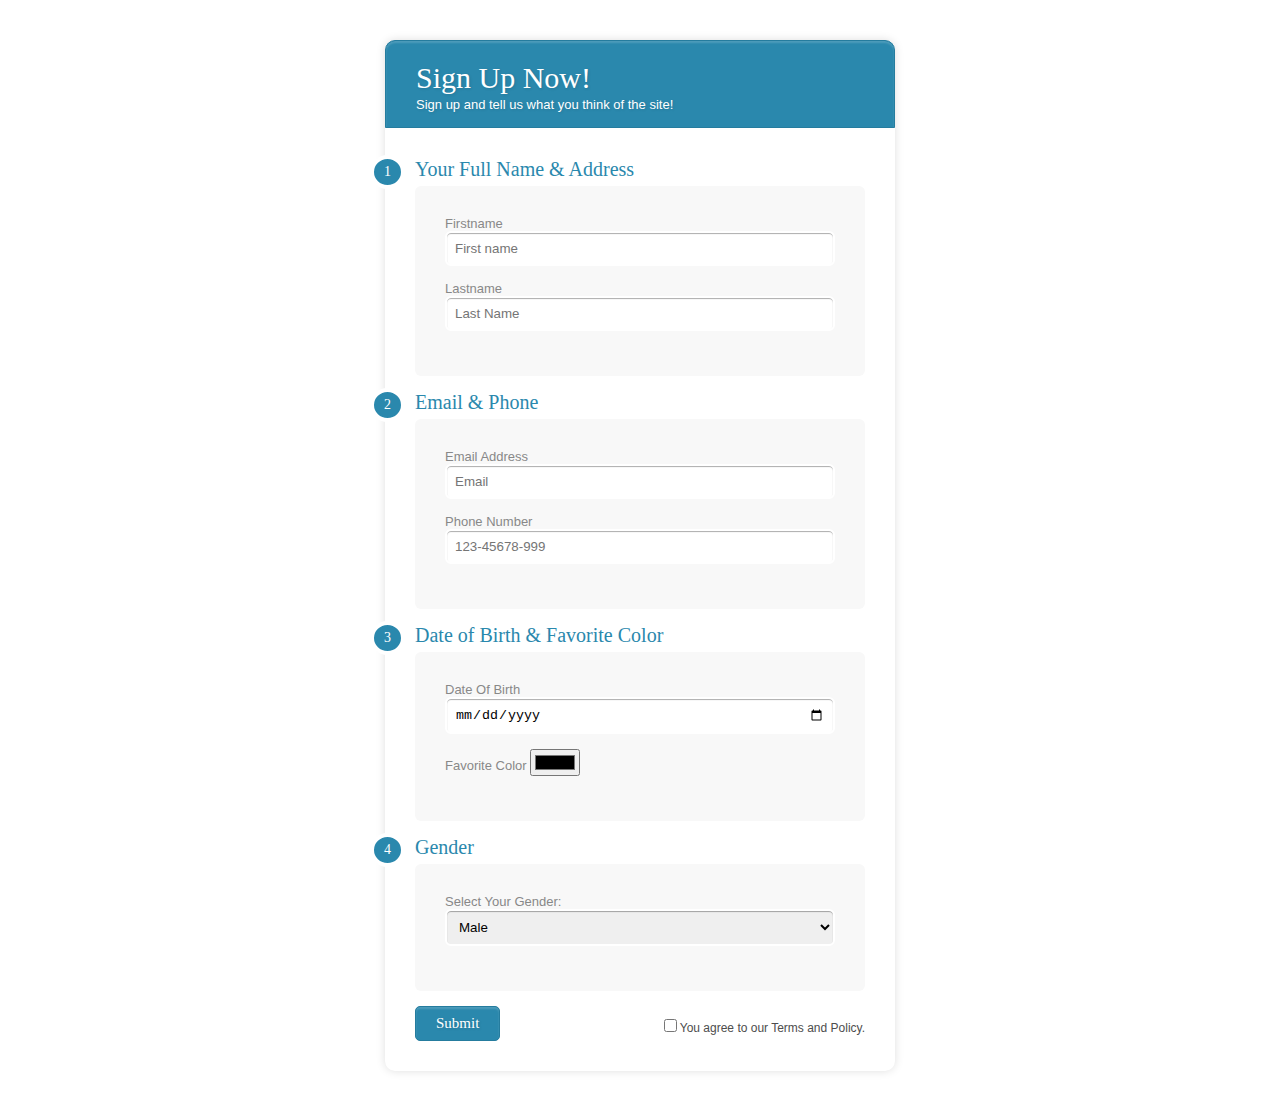
<file: Week3/Forms/index.html>
<!DOCTYPE html>
<html lang="en">

<head>
    <meta charset="UTF-8">
    <meta http-equiv="X-UA-Compatible" content="IE=edge">
    <meta name="viewport" content="width=device-width, initial-scale=1.0">
    <title>Register Here</title>
    <link rel="stylesheet" href="style.css">
</head>

<body>
    <div class="form-style-10">
        <h1>Sign Up Now!<span>Sign up and tell us what you think of the site!</span></h1>
        <form action="login.html">
            <div class="section"><span>1</span>Your Full Name & Address</div>
            <div class="inner-wrap">
                <label>Firstname <input type="text" name="field1" placeholder="First name" maxlength="20" minlength="2" required /></label>
                <label>Lastname <input type='text' name="field2"  placeholder="Last Name"maxlength="20" minlength="2" required></input></label>
            </div>

            <div class="section"><span>2</span>Email & Phone</div>
            <div class="inner-wrap">
                <label>Email Address <input type="email" name="field3" placeholder="Email" name="email" required /></label>
                <label>Phone Number <input type="tel" name="Phone No" placeholder="123-45678-999" pattern="[0-9]{3}-[0-9]{5}-[0-9]{3}" required></label>
            </div>

            <div class="section"><span>3</span>Date of Birth & Favorite Color</div>
            <div class="inner-wrap">
                <label>Date Of Birth <input type="date" name="field5" required /></label>
                <label>Favorite Color <input type="color" name="field6" /></label>
            </div>
            <div class="section"><span>4</span>Gender</div>
            <div class="inner-wrap">
                <label>Select Your Gender:
                <select name="Gender" id="" required>
                <option value="Male">Male</option>
                <option value="Female">Female</option>
                <option value="Prefer Not To Say">Prefer Not To Say</option>
                </select></label>
            </div>

            <div class="button-section">
                <input type="submit" name="Sign Up" />
                <span class="privacy-policy">
                    <input type="checkbox" name="field7">You agree to our Terms and Policy.
                </span>
            </div>
        </form>
    </div>

</body>

</html>
</file>
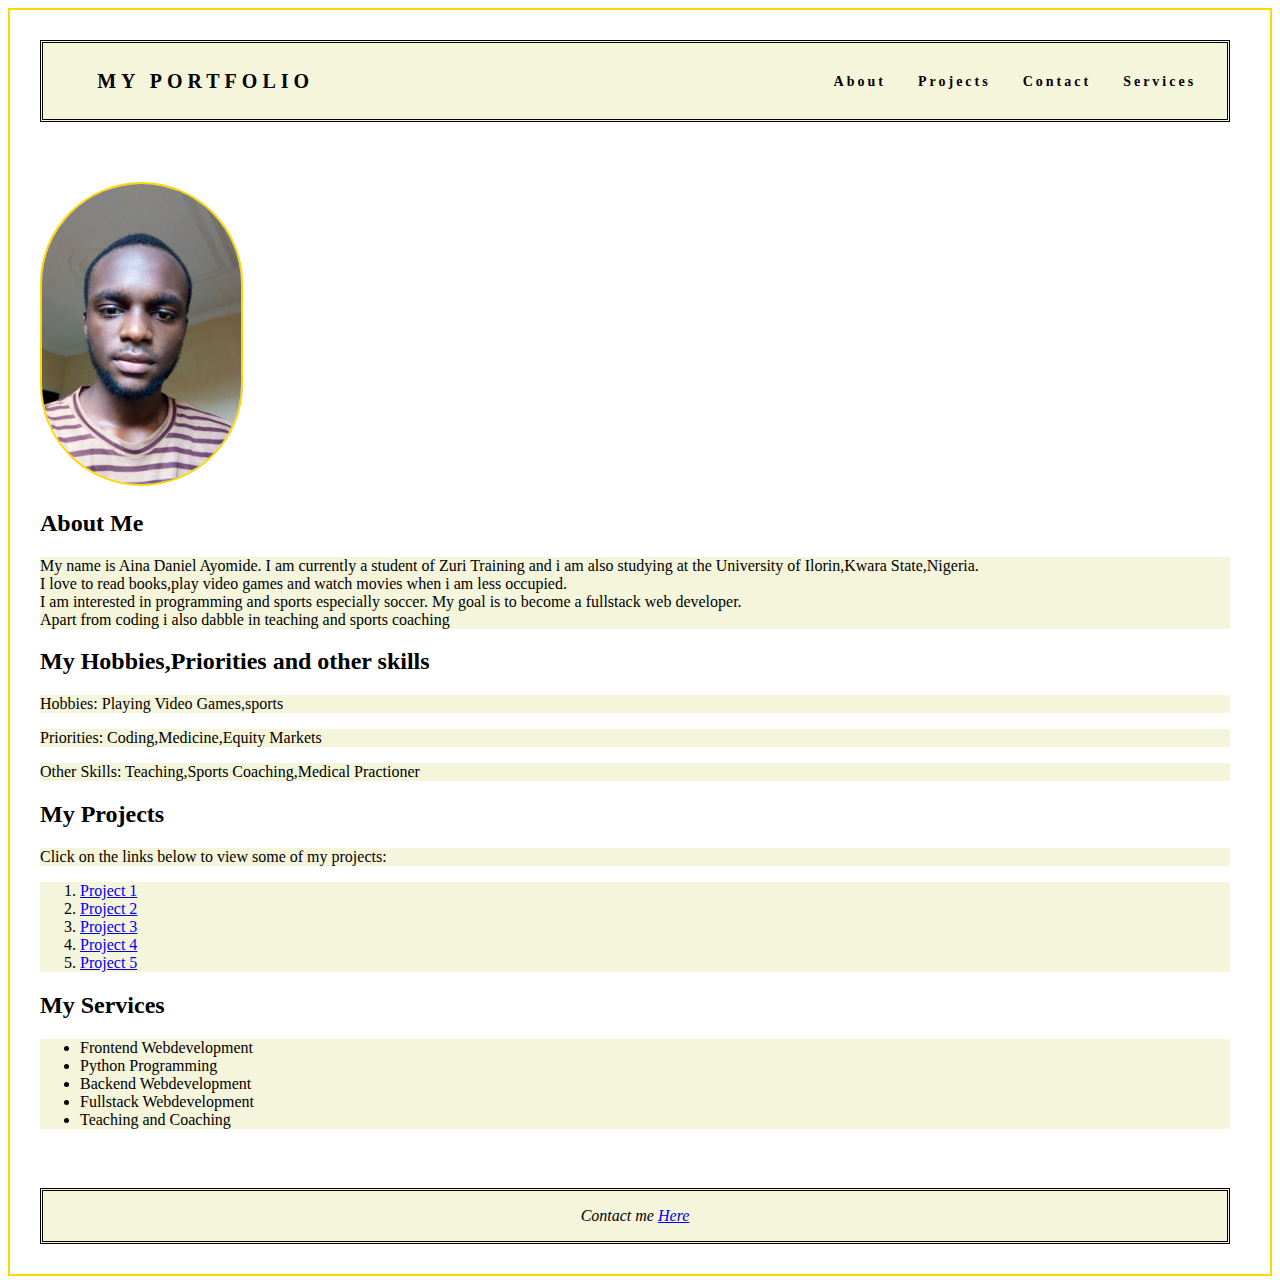
<file: Week3/Portfolio Website/index.html>
<!DOCTYPE html>
<html lang="en">

<head>
    <meta charset="UTF-8">
    <meta http-equiv="X-UA-Compatible" content="IE=edge">
    <meta name="viewport" content="width=device-width, initial-scale=1.0">
    <title> My Portfolio</title>
    <link rel="stylesheet" href="style.css">
</head>
<header class="class3">
    <nav>
       <div class="heading">
            <h4> My Portfolio </h4>
        </div>

    <ul class="nav-links">
            <li> <a href="#About Me">About</a> </li>

            <li> <a href="#Projects">Projects</a> </li>

            <li> <a href="contactme.html" target="blank">Contact</a> </li>

            <li> <a href="#My Services">Services</a> </li>
        </ul>

    </nav>

</header>

<body>
    <main>
        <div><img src="me.jpg" alt="A picture of me" height="300px" class="imgstyle"></div>

        <div>
            <h2 style="font-family: cursive;" id="About Me">About Me</h2>

            <article class="Class1" style="font-family: cursive;">
                My name is Aina Daniel Ayomide. I am currently a student of Zuri Training and i am also studying at
                the University of Ilorin,Kwara State,Nigeria.<br>
                I love to read books,play video games and watch movies when i am less occupied. <br> I am interested in
                programming and sports especially soccer.
                My goal is to become a fullstack web developer. <br> Apart from coding i also dabble in
                teaching and sports coaching

            </article>

        </div>

        <div>
            <h2 style="font-family: cursive;">My Hobbies,Priorities and other skills</h2>
            <p class="Class1" style="font-family: cursive;">Hobbies: Playing Video Games,sports</p>
            <p class="Class1" style="font-family: cursive;">Priorities: Coding,Medicine,Equity Markets</p>
            <p class="Class1" style="font-family: cursive;">Other Skills: Teaching,Sports Coaching,Medical Practioner
            </p>
        </div>

        <div>
            <h2 style="font-family: cursive;" id="Projects">
                My Projects
            </h2>
            <p class="Class1" style="font-family: cursive;">Click on the links below to view some of my projects: </p>
            <ol class="Class1">
                <li class="class5"> <a href="https://github.com/BlvckJ/AtmTaskUpgrade.git">Project 1</a> </li>
                <li class="class5"><a href="https://github.com/BlvckJ/jango-unchained.git">Project 2</a></li>
                <li class="class5"><a href="https://github.com/BlvckJ/Crud-Dj.git">Project 3</a></li>
                <li class="class5"> <a href="https://assignment-2.qoder.repl.co/">Project 4</a> </li>
                <li class="class5"><a href="https://assignment.qoder.repl.co/">Project 5</a></li>
            </ol>

        </div>
        <div>
            <H2 style="font-family: cursive;" id="My Services"> My Services</H2>
            <p>
            <ul class="Class1">
                <li>Frontend Webdevelopment</li>
                <li>Python Programming</li>
                <li>Backend Webdevelopment</li>
                <li>Fullstack Webdevelopment</li>
                <li>Teaching and Coaching</li>
            </ul>
            </p>

        </div>
        <footer class="class2">
            <div>
                <p style="text-align: center;"><cite>Contact me <a href="contactme.html">Here</a></cite></p>
            </div>
        </footer>
    </main>
</body>



</html>
</file>
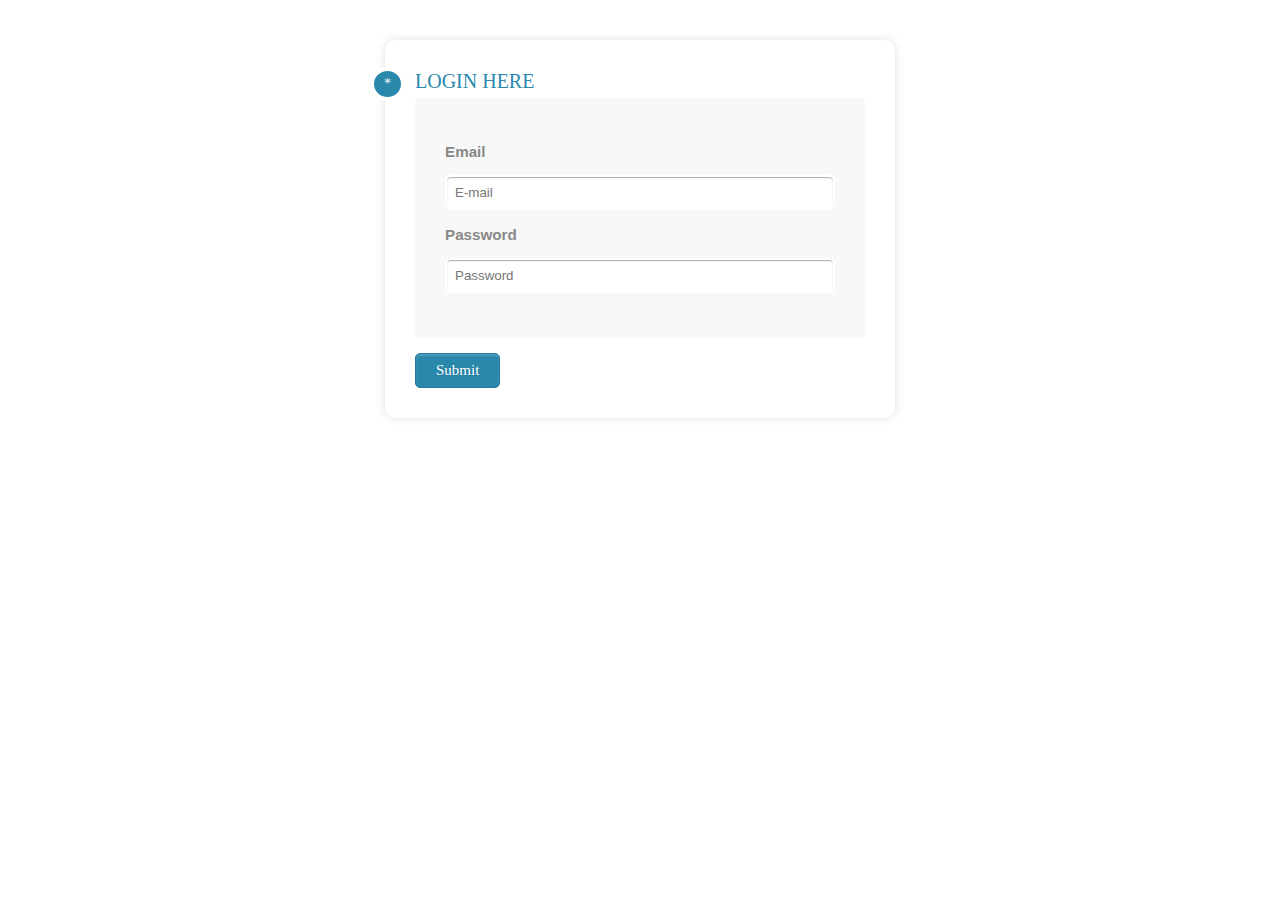
<file: Week3/Forms/login.html>
<!DOCTYPE html>
<html lang="en">
<head>
    <meta charset="UTF-8">
    <meta http-equiv="X-UA-Compatible" content="IE=edge">
    <meta name="viewport" content="width=device-width, initial-scale=1.0">
    <title>Document</title>
    <link rel="stylesheet" href="style.css">
</head>
<body>
    <div class='form-style-10' >
        <form action="success.html">
            <div class="section"><span>*</span>LOGIN HERE</div>
            <div class="inner-wrap">
                <label> <h3>Email</h3>  <input type="email" name="field7" placeholder="E-mail" required /></label>
                <label> <h3>Password</h3> <input type='password' name="field8" placeholder="Password" pattern="(?=.*\d)(?=.*[a-z})(?=.*[A-Z]).{8,}" title="Must contain at least one number and one uppercase and lowercase letter and at least 8 or more characters" required></input></label>
            </div>
            <div class="button-section">
                <input type="submit" name="Sign In" />
            </div> 
        </form>
    </div>
</body>
</html>
</file>
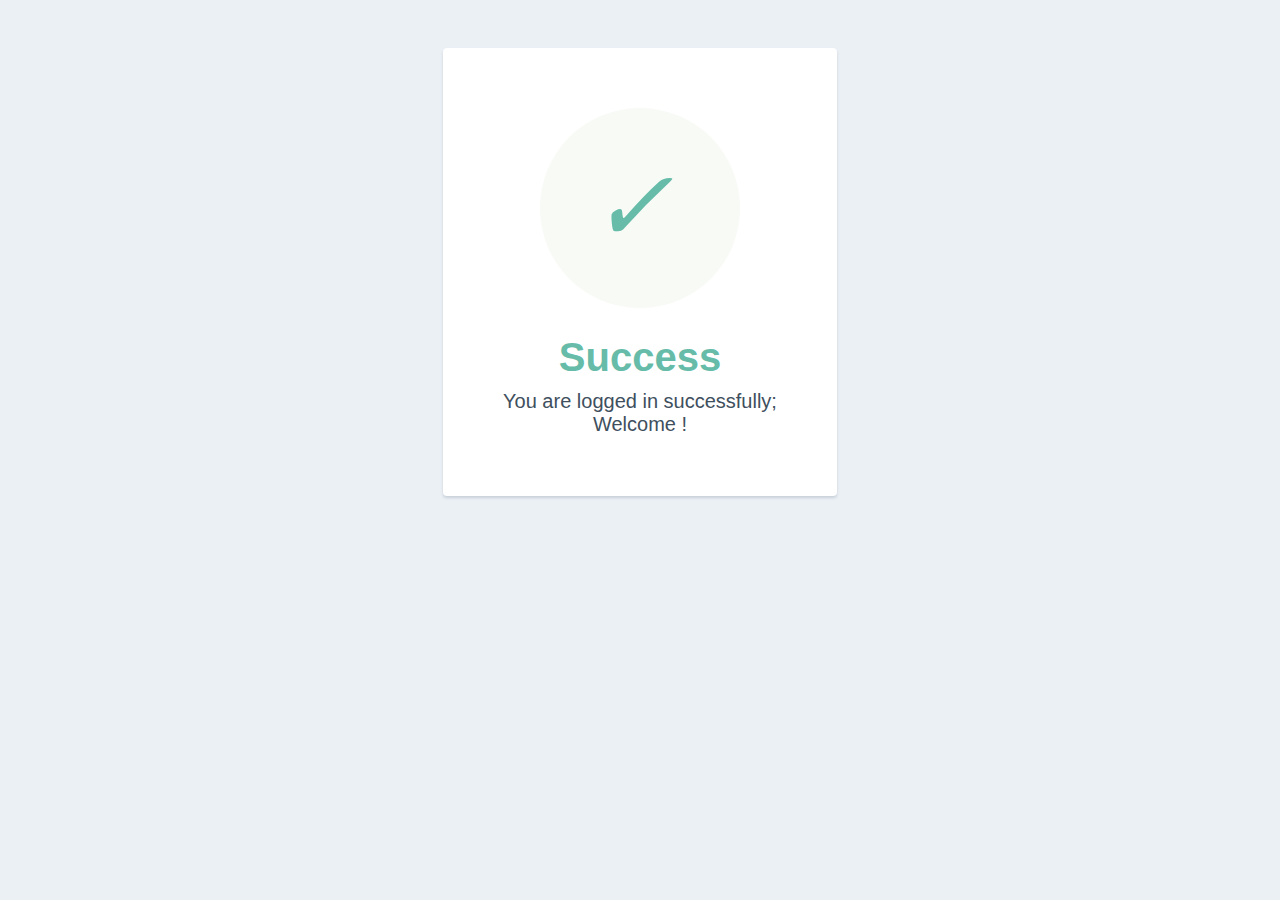
<file: Week3/Forms/success.html>
<!DOCTYPE html>
<html lang="en">

<head>
    <meta charset="UTF-8">
    <meta http-equiv="X-UA-Compatible" content="IE=edge">
    <meta name="viewport" content="width=device-width, initial-scale=1.0">
    <title>Success Page!</title>
    <link rel="stylesheet" href="success.css">
</head>

<body>

    <div class="card">
        <div style="border-radius:200px; height:200px; width:200px; background: #F8FAF5; margin:0 auto;">
            <i class="checkmark">✓</i>
        </div>
        <h1>Success</h1>
        <p>
        You are logged in successfully;<br /> Welcome !
        </p>
    </div>
</body>

</html>
</file>
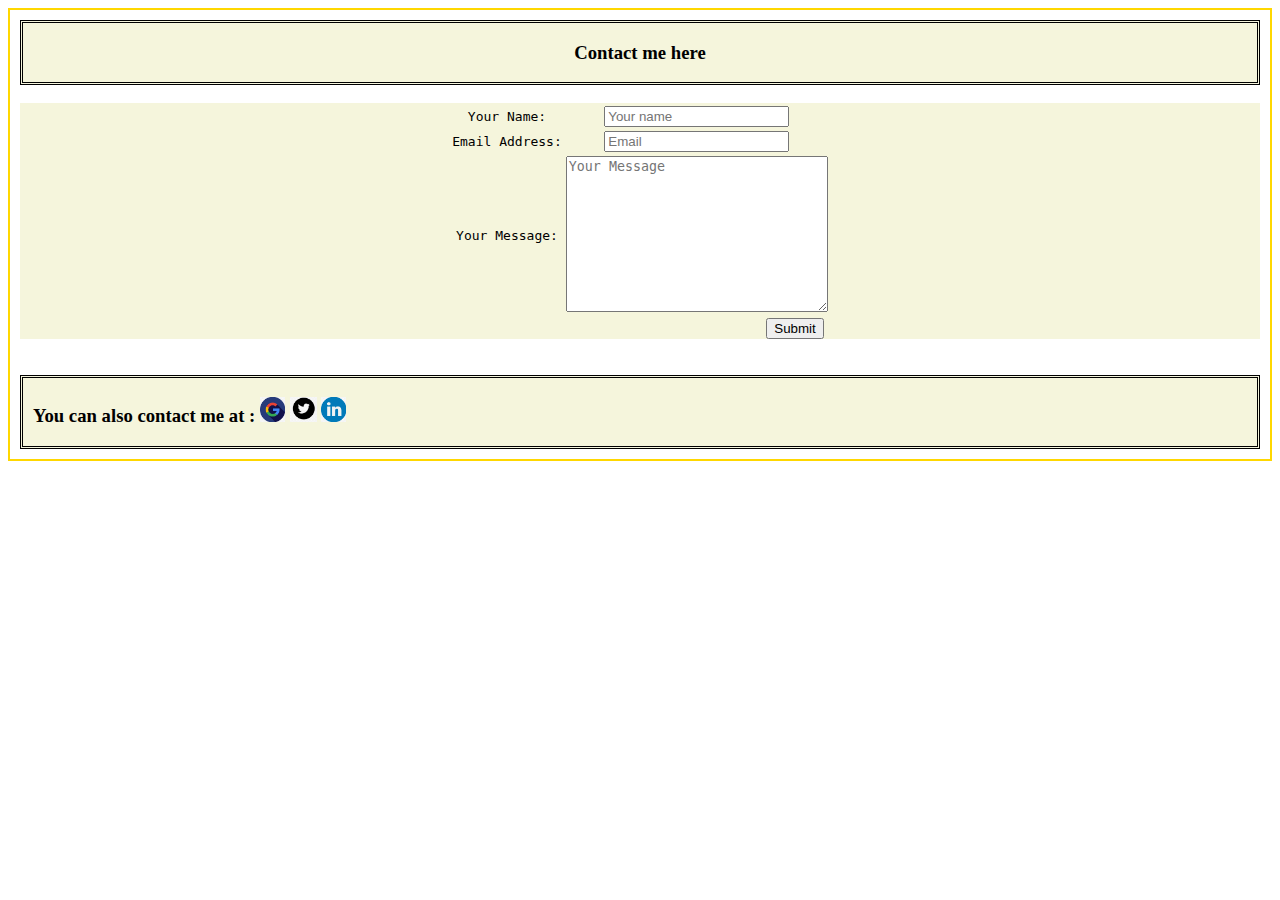
<file: Week3/Portfolio Website/contactme.html>
<!DOCTYPE html>
<html lang="en">

<head>
    <meta charset="UTF-8">
    <meta http-equiv="X-UA-Compatible" content="IE=edge">
    <meta name="viewport" content="width=device-width, initial-scale=1.0">
    <title>Contact Page</title>
    <link rel="stylesheet" href="contactform.css">
</head>
<header>
    <h3 style="text-align: center; font-family: cursive;">Contact me here</h3>
</header><br>

<body>
    <form action="" class="Formstyle" style="font-family: monospace; text-align: center;">
        <div style="background-color: beige;">
            <table class="Formstyle" align="center">

                <div class="Formstyle">
                    <tr>
                        <td>
                            <label> Your Name: </label>
                        </td>
                        <td><input type="text" name="field1" placeholder="Your name" maxlength="20" minlength="2"
                                required />
                        </td>
                    </tr>
                </div>
                <div>
                    <tr>
                        <td>
                            <label>Email Address: </label>
                        </td>
                        <td><input type="email" name="field3" placeholder="Email" name="email" required /></td>
                    </tr>
                </div>
                <div>
                    <tr>
                        <td>
                            <label> Your Message: </label>
                        </td>
                        <td><textarea name="Message" id="" cols="30" rows="10" placeholder="Your Message"></textarea>
                        </td>
                    </tr>
                </div>
            </table>
            <div class="submit4">
                <input type="Submit" name="Submit">
            </div>
        </div>
    </form>
</body><br><br>
<footer style="font-family: cursive;">
    <h3>You can also contact me at : <span class="iconstyle"><a href="danielaina635@gmail.com"><img height="25px" src="GIcon.jpg" alt="Google"></a></span>
           <span><a href="http://twitter.com/AinaDanielAyom2"><img height="25px" src="TwiIcon.jpg" alt="Twitter"></a></span>
              <span><a href="Http://www.linkedin.com/danieloluwaseyi"><img height="25px" src="LinkIcon.jpg" alt="Likedin"></a></span>
    </h3></p>
</footer>

</html>
</file>
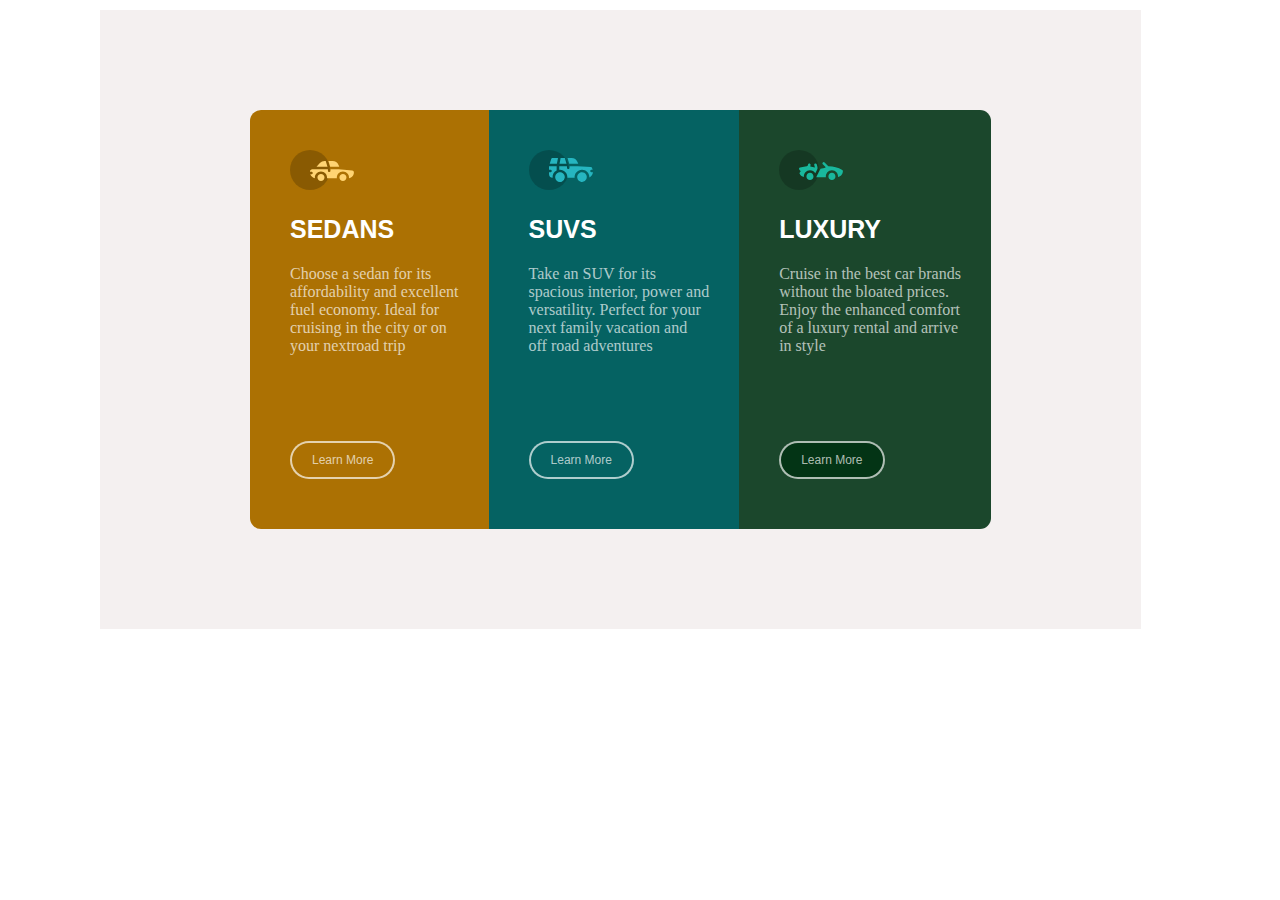
<file: Week4/Flexbox Layout/Flex.html>
<!DOCTYPE html>
<html lang="en">

<head>
    <meta charset="UTF-8">
    <meta http-equiv="X-UA-Compatible" content="IE=edge">
    <meta name="viewport" content="width=device-width, initial-scale=1.0">
    <title>Flexbox Layout</title>
    <link rel="stylesheet" href="flex.css">
</head>

<body>
    <div class="divstyle">

        <div class="flexitem1">
            <img class="img" src="sedans.svg" alt="">
            <h2 class="heading">SEDANS</h2>
            <p class="sub">
                Choose a sedan for its <br> affordability and excellent <br> fuel economy. Ideal for <br>
                cruising in the city or on <br>your nextroad trip
            </p>

            <a><button class='button-style'>Learn More</button></a>
        </div>

        <div class="flexitem2">
            <img class="img" src="suvs.svg" alt="">
            <h2 class="heading">SUVS</h2>
            <p class="sub">Take an SUV for its <br>  spacious interior, power and <br>
                versatility.  Perfect for your <br> next family vacation and <br> off road adventures </p>
                <a href=""> <button class='button-style1'> Learn More </button></a>
        </div>

        <div class="flexitem3">
            <img class="img" src="icon-luxury.svg" alt="">
            <h2 class="heading">LUXURY</h2>
            <p class="sub">
                Cruise in the best car brands <br> without the bloated prices. <br> Enjoy the enhanced comfort <br>
                of a luxury rental
                and
                arrive <br> in style
            </p>
            <a><button class='button-style2'>Learn More</button></a>
        </div>


    </div>
</body>

</html>
</file>
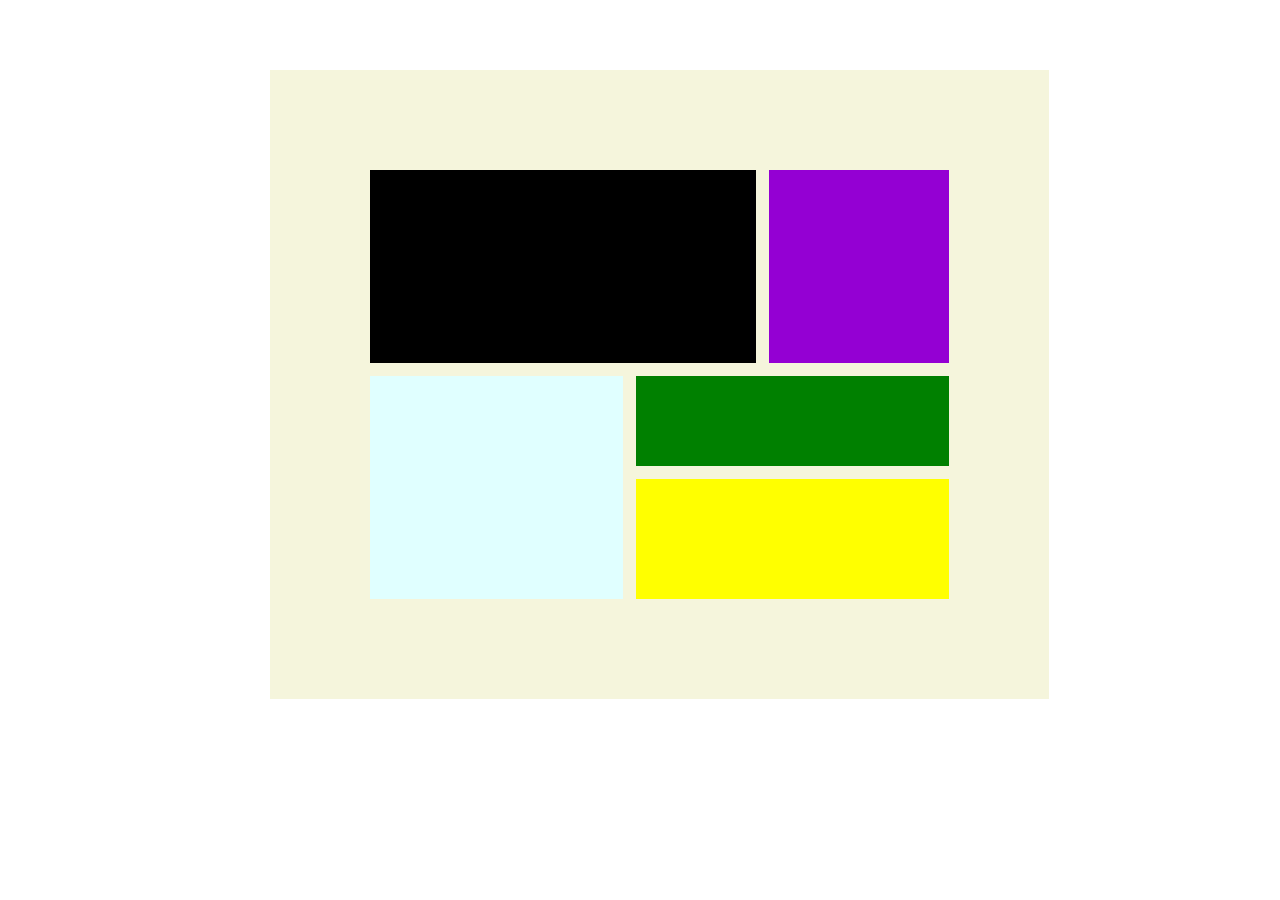
<file: Week4/Grid layout/Grid.html>
<!DOCTYPE html>
<html lang="en">
<head>
    <meta charset="UTF-8">
    <meta http-equiv="X-UA-Compatible" content="IE=edge">
    <meta name="viewport" content="width=device-width, initial-scale=1.0">
    <title>Grid Layout</title>
    <link rel="stylesheet" href="grid.css">
</head>
<body>
    <div class="gridparent">
        <div class="griditem1"></div>
        <div class="griditem2"></div>
        <div class="griditem3"></div>
        <div class="griditem4"></div>
        <div class="griditem5"></div>
        
       
    </div>
</body>
</html>
</file>
<file: Week3/Forms/style.css>
.form-style-10{
	width:450px;
	padding:30px;
	margin:40px auto;
	background: #FFF;
	border-radius: 10px;
	-webkit-border-radius:10px;
	-moz-border-radius: 10px;
	box-shadow: 0px 0px 10px rgba(0, 0, 0, 0.13);
	-moz-box-shadow: 0px 0px 10px rgba(0, 0, 0, 0.13);
	-webkit-box-shadow: 0px 0px 10px rgba(0, 0, 0, 0.13);
}
.form-style-10 .inner-wrap{
	padding: 30px;
	background: #F8F8F8;
	border-radius: 6px;
	margin-bottom: 15px;
}
.form-style-10 h1{
	background: #2A88AD;
	padding: 20px 30px 15px 30px;
	margin: -30px -30px 30px -30px;
	border-radius: 10px 10px 0 0;
	-webkit-border-radius: 10px 10px 0 0;
	-moz-border-radius: 10px 10px 0 0;
	color: #fff;
	text-shadow: 1px 1px 3px rgba(0, 0, 0, 0.12);
	font: normal 30px 'Bitter', serif;
	-moz-box-shadow: inset 0px 2px 2px 0px rgba(255, 255, 255, 0.17);
	-webkit-box-shadow: inset 0px 2px 2px 0px rgba(255, 255, 255, 0.17);
	box-shadow: inset 0px 2px 2px 0px rgba(255, 255, 255, 0.17);
	border: 1px solid #257C9E;
}
.form-style-10 h1 > span{
	display: block;
	margin-top: 2px;
	font: 13px Arial, Helvetica, sans-serif;
}
.form-style-10 label{
	display: block;
	font: 13px Arial, Helvetica, sans-serif;
	color: #888;
	margin-bottom: 15px;
}
.form-style-10 input[type="text"],
.form-style-10 input[type="date"],
.form-style-10 input[type="datetime"],
.form-style-10 input[type="email"],
.form-style-10 input[type="number"],
.form-style-10 input[type="search"],
.form-style-10 input[type="time"],
.form-style-10 input[type="url"],
.form-style-10 input[type="password"],
.form-style-10 input[type="tel"],
.form-style-10 select {
	display: block;
	box-sizing: border-box;
	-webkit-box-sizing: border-box;
	-moz-box-sizing: border-box;
	width: 100%;
	padding: 8px;
	border-radius: 6px;
	-webkit-border-radius:6px;
	-moz-border-radius:6px;
	border: 2px solid #fff;
	box-shadow: inset 0px 1px 1px rgba(0, 0, 0, 0.33);
	-moz-box-shadow: inset 0px 1px 1px rgba(0, 0, 0, 0.33);
	-webkit-box-shadow: inset 0px 1px 1px rgba(0, 0, 0, 0.33);
}

.form-style-10 .section{
	font: normal 20px 'Bitter', serif;
	color: #2A88AD;
	margin-bottom: 5px;
}
.form-style-10 .section span {
	background: #2A88AD;
	padding: 5px 10px 5px 10px;
	position: absolute;
	border-radius: 50%;
	-webkit-border-radius: 50%;
	-moz-border-radius: 50%;
	border: 4px solid #fff;
	font-size: 14px;
	margin-left: -45px;
	color: #fff;
	margin-top: -3px;
}
.form-style-10 input[type="button"], 
.form-style-10 input[type="submit"]{
	background: #2A88AD;
	padding: 8px 20px 8px 20px;
	border-radius: 5px;
	-webkit-border-radius: 5px;
	-moz-border-radius: 5px;
	color: #fff;
	text-shadow: 1px 1px 3px rgba(0, 0, 0, 0.12);
	font: normal 30px 'Bitter', serif;
	-moz-box-shadow: inset 0px 2px 2px 0px rgba(255, 255, 255, 0.17);
	-webkit-box-shadow: inset 0px 2px 2px 0px rgba(255, 255, 255, 0.17);
	box-shadow: inset 0px 2px 2px 0px rgba(255, 255, 255, 0.17);
	border: 1px solid #257C9E;
	font-size: 15px;
}
.form-style-10 input[type="button"]:hover, 
.form-style-10 input[type="submit"]:hover{
	background: #2A6881;
	-moz-box-shadow: inset 0px 2px 2px 0px rgba(255, 255, 255, 0.28);
	-webkit-box-shadow: inset 0px 2px 2px 0px rgba(255, 255, 255, 0.28);
	box-shadow: inset 0px 2px 2px 0px rgba(255, 255, 255, 0.28);
}
.form-style-10 .privacy-policy{
	float: right;
	width: 250px;
	font: 12px Arial, Helvetica, sans-serif;
	color: #4D4D4D;
	margin-top: 10px;
	text-align: right;
}
</file>
<file: Week3/Portfolio Website/style.css>
.Class1 {
  background-color: beige;
  font-family: cursive;
}

.class2 {
  background-color: beige;
  border-style: double;
  margin-top: 5%;
  max-width: 100%;
}

body {
  border: 2px solid gold;
  padding: 30px;
  padding-left: 30px;
  padding-right: 40px;
  max-width: 100%;
}

.class3 {
  background-color: beige;
  border-style: double;
  margin-bottom: 5%;
}

.imgstyle {
  border-radius: 1000px;
  border: 2px solid gold;
}

.class5 {
  text-decoration-color: gold;
}


nav {
  display: flex;

  justify-content: space-around;

  align-items: center;

  min-height: 8vh;

  background-color: beige;

  font-family: "cursive"
}

.heading {
  color: black;

  text-transform: uppercase;

  letter-spacing: 5px;

  font-size: 20px;

  padding-right: 30%;

}

.nav-links {
  display: flex;

  justify-content: space-around;

  width: 30%;

}

.nav-links li {
  list-style: none;
}

.nav-links a {
  color: black;

  text-decoration: none;

  letter-spacing: 3px;

  font-weight: bold;

  font-size: 14px;

  padding: 14px 16px;

  
}

.nav-links a:hover:not(.active) {
  background-color: gold;
}

.nav-links li a.active {
  background-color: #4caf50;
}
@media screen and (max-width:1000px){
  .nav-links{
    display:none;
  }
  
}
</file>
<file: Week3/Forms/success.css>
body {
  text-align: center;
  padding: 40px 0;
  background: #ebf0f5;
}
h1 {
  color: #66bca9;
  font-family: "Nunito Sans", "Helvetica Neue", sans-serif;
  font-weight: 900;
  font-size: 40px;
  margin-bottom: 10px;
}
p {
  color: #404f5e;
  font-family: "Nunito Sans", "Helvetica Neue", sans-serif;
  font-size: 20px;
  margin: 0;
}

i {
  color: #66bca9;
  font-size: 100px;
  line-height: 200px;
  margin-left: -15px;
}
.card {
  background: white;
  padding: 60px;
  border-radius: 4px;
  box-shadow: 0 2px 3px #c8d0d8;
  display: inline-block;
  margin: 0 auto;
}
</file>
<file: Week3/Portfolio Website/contactform.css>
body{
    border: 2px solid gold;
    padding: 10px;
}

header{
    background-color: beige;
    border-style: double;
}
footer{
    background-color: beige;
    border-style: double;
    text-indent: 10px;
}
.submit4{
    text-indent: 25%;
}
</file>
<file: Week4/Flexbox Layout/flex.css>
.divstyle {
  display: flex;
  flex-direction: row;
  justify-content: center;
  align-items: stretch;
  background-color: rgb(244, 240, 240);
  padding: 150px;
  padding-top: 100px;
  padding-bottom: 100px;
  flex-wrap: wrap;
}
body {
  border: 0px solid grey;
  margin: 50px;
  margin-top: 10px;
  max-width: fit-content;
  padding-left: 50px;
}
.flexitem1 {
  background-color: rgb(172, 113, 3);
  padding: 40px;
  padding-bottom: 50px;
  padding-right: 30px;
  border-top-left-radius: 11px;
  border-bottom-left-radius: 11px;
}
.flexitem2 {
  background-color: rgb(5, 98, 98);
  padding: 40px;
  padding-bottom: 50px;
  padding-right: 30px;
}
.flexitem3 {
  background-color: rgba(0, 49, 19, 0.889);
  padding: 40px;
  padding-bottom: 50px;
  padding-right: 30px;
  border-top-right-radius: 11px;
  border-bottom-right-radius: 11px;
}
.heading {
  font-family: "Trebuchet MS", "Lucida Sans Unicode", "Lucida Grande",
    "Lucida Sans", Arial, sans-serif;
  font-size: 25px;
  color: white;
}
.sub {
  font-size: 16px;
  color: rgba(255, 255, 255, 0.682);
  text-align: left;
  padding-left: 0px;
}
.button-style {
  padding-top: 10px;
  padding-bottom: 10px;
  padding-left: 20px;
  padding-right: 20px;
  border-radius: 20px;
  margin-top: 70px;
  border: 2.5px solid rgba(255, 255, 255, 0.682);
  background-color: rgb(172, 113, 3);
  color: rgba(255, 255, 255, 0.682);
  font-size: 12px;
}
.button-style1 {
  padding-top: 10px;
  padding-bottom: 10px;
  padding-left: 20px;
  padding-right: 20px;
  border-radius: 20px;
  margin-top: 70px;
  border: 2.5px solid rgba(255, 255, 255, 0.682);
  background-color: rgb(5, 98, 98);
  color: rgba(255, 255, 255, 0.682);
  font-size: 12px;
}
.button-style2 {
  padding-top: 10px;
  padding-bottom: 10px;
  padding-left: 20px;
  padding-right: 20px;
  border-radius: 20px;
  margin-top: 70px;
  border: 2.5px solid rgba(255, 255, 255, 0.682);
  background-color: rgba(0, 49, 19, 0.889);
  color: rgba(255, 255, 255, 0.682);
  font-size: 12px;
}
</file>
<file: Week4/Grid layout/grid.css>
.gridparent{
    display: grid;
    grid-template-columns: 120px 120px 120px 180px ;
    grid-template-rows: 90px 90px 90px 120px;
    grid-gap: 13px;
    padding: 100px;
    background-color: beige;
    max-width: 100%;
   /* background-color: rgb(1, 1, 32);*/
}
.griditem1{
    grid-column: 1 / 4;
    grid-row: 1 / 3;
    background-color: black;
    /*background-color: orangered;*/
}
.griditem2{
   /* background-color: yellow;*/
   background-color: darkviolet;
    grid-row: 1 / 3;
}
.griditem3{
    grid-column: 1 / span 2;
    background-color: lightcyan;
   /* background-color: green;*/
    grid-row: 3 / 5;
}
.griditem4{
    grid-column: 3 / 5;
    grid-row: 3 / span 0.5;
    background-color: green;
   /* background-color: darkcyan;*/
}
.griditem5{
    grid-column: 3 / 5;
    background-color: yellow;
    grid-row: 3 / span 0.5;
   /* background-color: darkcyan;*/
}
body{
   /* border: 0px solid rgb(1, 1, 32);*/
   border: 0px solid white;
   padding-left: 200px;
    margin: 70px;
    max-width: fit-content;
    
    
}
</file>
